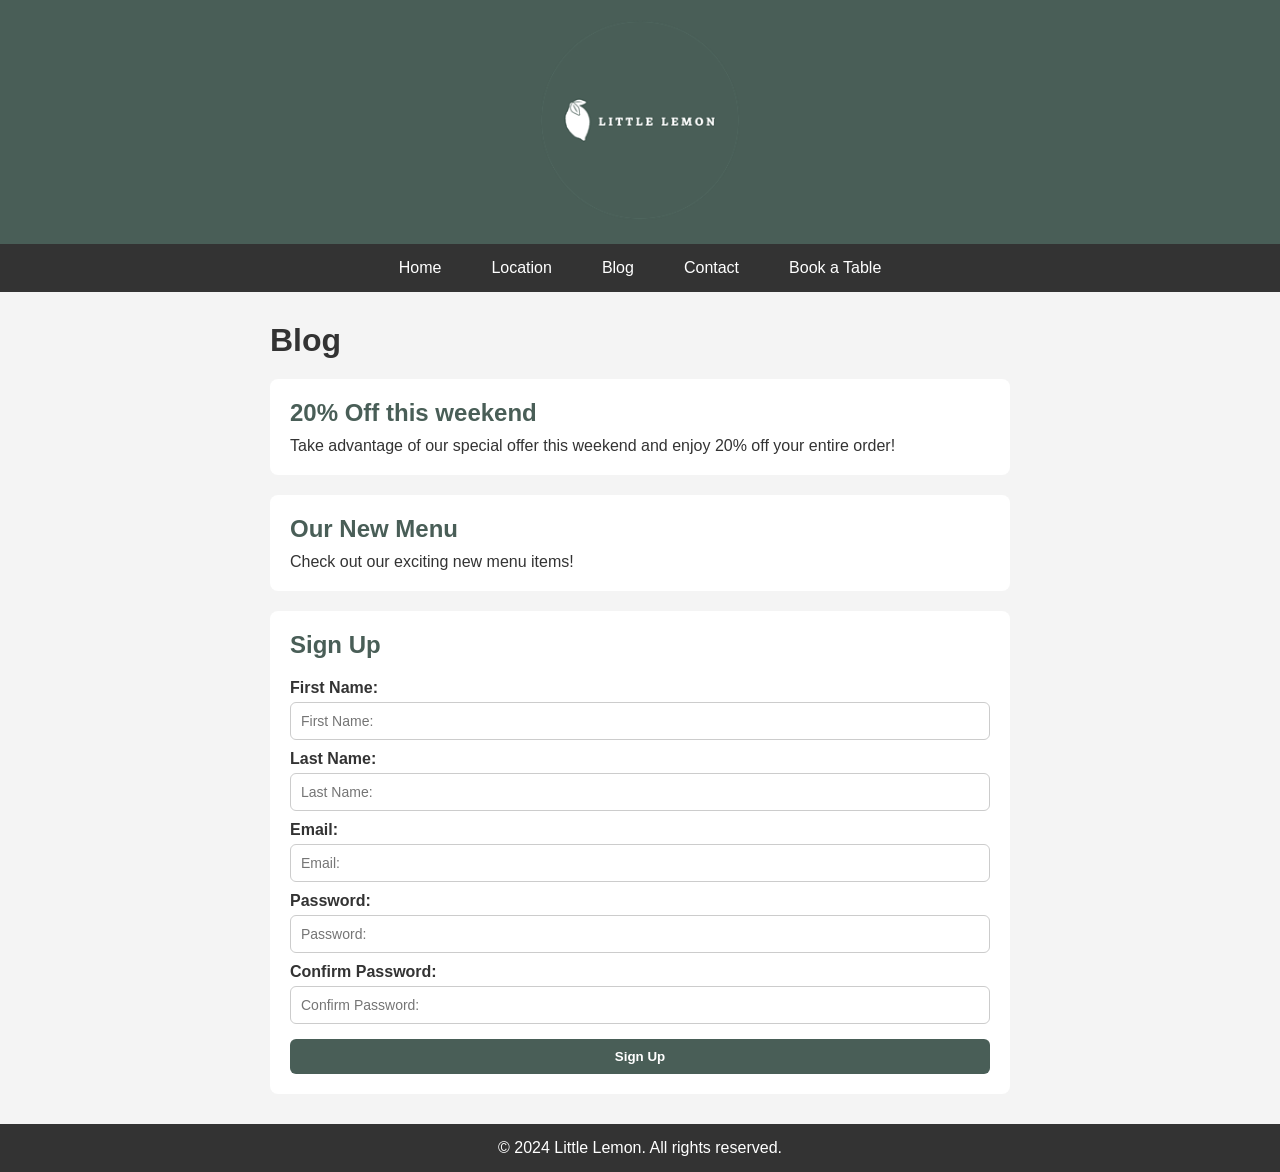
<file: CreatingForms/index.html>
<!DOCTYPE html>
<html lang="en">

<head>
    <meta charset="UTF-8">
    <meta name="viewport" content="width=device-width, initial-scale=1.0">
    <title>Little Lemon</title>

    <meta property="og:title" content="Our Menu">
    <meta property="og:type" content="Website">
    <meta property="og:image" content="logo.png">
    <meta property="og:url" content="https://littlelemon">
    <meta property="og:description"
        content="Little Lemon is a family-owned restaurant serving the best Mediterranean cuisine in town!">
    <meta property="og:locale" content="en_US">
    <meta property="og:site_name" content="Little Lemon">

    <link rel="stylesheet" href="style.css">
</head>

<body>

    <header>
        <img src="logo.png" alt="Little Lemon Logo">
    </header>
    <nav>
        <ul>
            <li><a href="index.html">Home</a></li>
            <li><a href="location.html">Location</a></li>
            <li><a href="blog.html">Blog</a></li>
            <li><a href="contact.html">Contact</a></li>
            <li><a href="book.html">Book a Table</a></li>
        </ul>
    </nav>
    <main>
        <h1>Blog</h1>
        <article>
            <h2>20% Off this weekend</h2>
            <p>Take advantage of our special offer this weekend and enjoy 20% off your entire order!</p>
        </article>
        <article>
            <h2>Our New Menu</h2>
            <p>Check out our exciting new menu items!</p>
        </article>

        <!-- Sign Up Fors -->
        <section>
            <h2>Sign Up</h2>

            <form action="#" method="post">
                <fieldset>
                    <!-- <legend>Sign Up</legend> -->

                    <label for="user_first_name">First Name:</label>
                    <input type="text" id="user_first_name" name="user_first_name" placeholder="First Name:" required>

                    <label for="user_last_name">Last Name:</label>
                    <input type="text" id="user_last_name" name="user_last_name" placeholder="Last Name:" required>

                    <label for="user_email">Email:</label>
                    <input type="email" id="user_email" name="user_email" placeholder="Email:" required>

                    <label for="user_password">Password:</label>
                    <input type="password" id="user_password" name="user_password" placeholder="Password:" required>

                    <label for="user_confirm_password">Confirm Password:</label>
                    <input type="password" id="user_confirm_password" name="user_confirm_password"
                        placeholder="Confirm Password:" required>
                    <button type="submit">Sign Up</button>
                </fieldset>
            </form>
        </section>
    </main>
    <footer>
        <p>&copy; 2024 Little Lemon. All rights reserved.</p>
    </footer>

    <script src="script.js"></script>

</body>

</html>
</file>
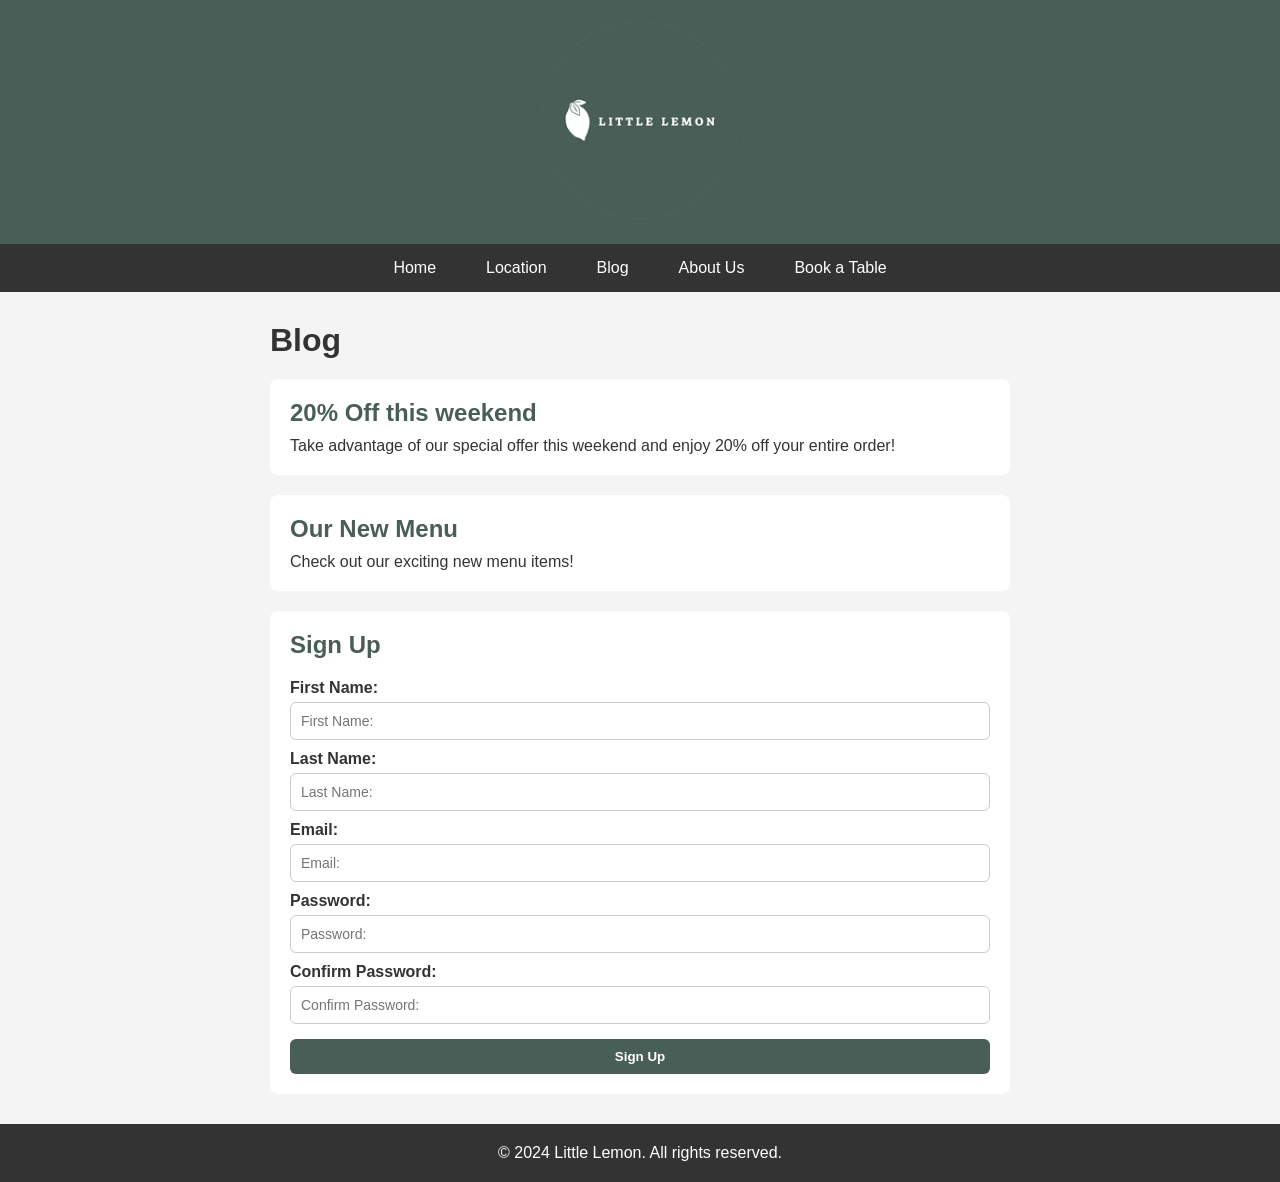
<file: EmbbedPlayers/index.html>
<!DOCTYPE html>
<html lang="en">

<head>
    <meta charset="UTF-8">
    <meta name="viewport" content="width=device-width, initial-scale=1.0">
    <title>Little Lemon</title>

    <meta property="og:title" content="Our Menu">
    <meta property="og:type" content="Website">
    <meta property="og:image" content="logo.png">
    <meta property="og:url" content="https://littlelemon">
    <meta property="og:description"
        content="Little Lemon is a family-owned restaurant serving the best Mediterranean cuisine in town!">
    <meta property="og:locale" content="en_US">
    <meta property="og:site_name" content="Little Lemon">

    <link rel="stylesheet" href="style.css">
</head>

<body>

    <header>
        <img src="logo.png" alt="Little Lemon Logo">
    </header>
    <nav>
        <ul>
            <li><a href="index.html">Home</a></li>
            <li><a href="location.html">Location</a></li>
            <li><a href="blog.html">Blog</a></li>
            <li><a href="about.html">About Us</a></li>
            <li><a href="book.html">Book a Table</a></li>
        </ul>
    </nav>
    <main>
        <h1>Blog</h1>
        <article>
            <h2>20% Off this weekend</h2>
            <p>Take advantage of our special offer this weekend and enjoy 20% off your entire order!</p>
        </article>
        <article>
            <h2>Our New Menu</h2>
            <p>Check out our exciting new menu items!</p>
        </article>

        <!-- Sign Up Fors -->
        <section>
            <h2>Sign Up</h2>

            <form action="#" method="post">
                <fieldset>
                    <!-- <legend>Sign Up</legend> -->

                    <label for="user_first_name">First Name:</label>
                    <input type="text" id="user_first_name" name="user_first_name" placeholder="First Name:" required>

                    <label for="user_last_name">Last Name:</label>
                    <input type="text" id="user_last_name" name="user_last_name" placeholder="Last Name:" required>

                    <label for="user_email">Email:</label>
                    <input type="email" id="user_email" name="user_email" placeholder="Email:" required>

                    <label for="user_password">Password:</label>
                    <input type="password" id="user_password" name="user_password" placeholder="Password:" required>

                    <label for="user_confirm_password">Confirm Password:</label>
                    <input type="password" id="user_confirm_password" name="user_confirm_password"
                        placeholder="Confirm Password:" required>
                    <button type="submit">Sign Up</button>
                </fieldset>
            </form>
        </section>
    </main>
    <footer>
        <p>&copy; 2024 Little Lemon. All rights reserved.</p>
    </footer>

    <script src="script.js"></script>

</body>

</html>
</file>
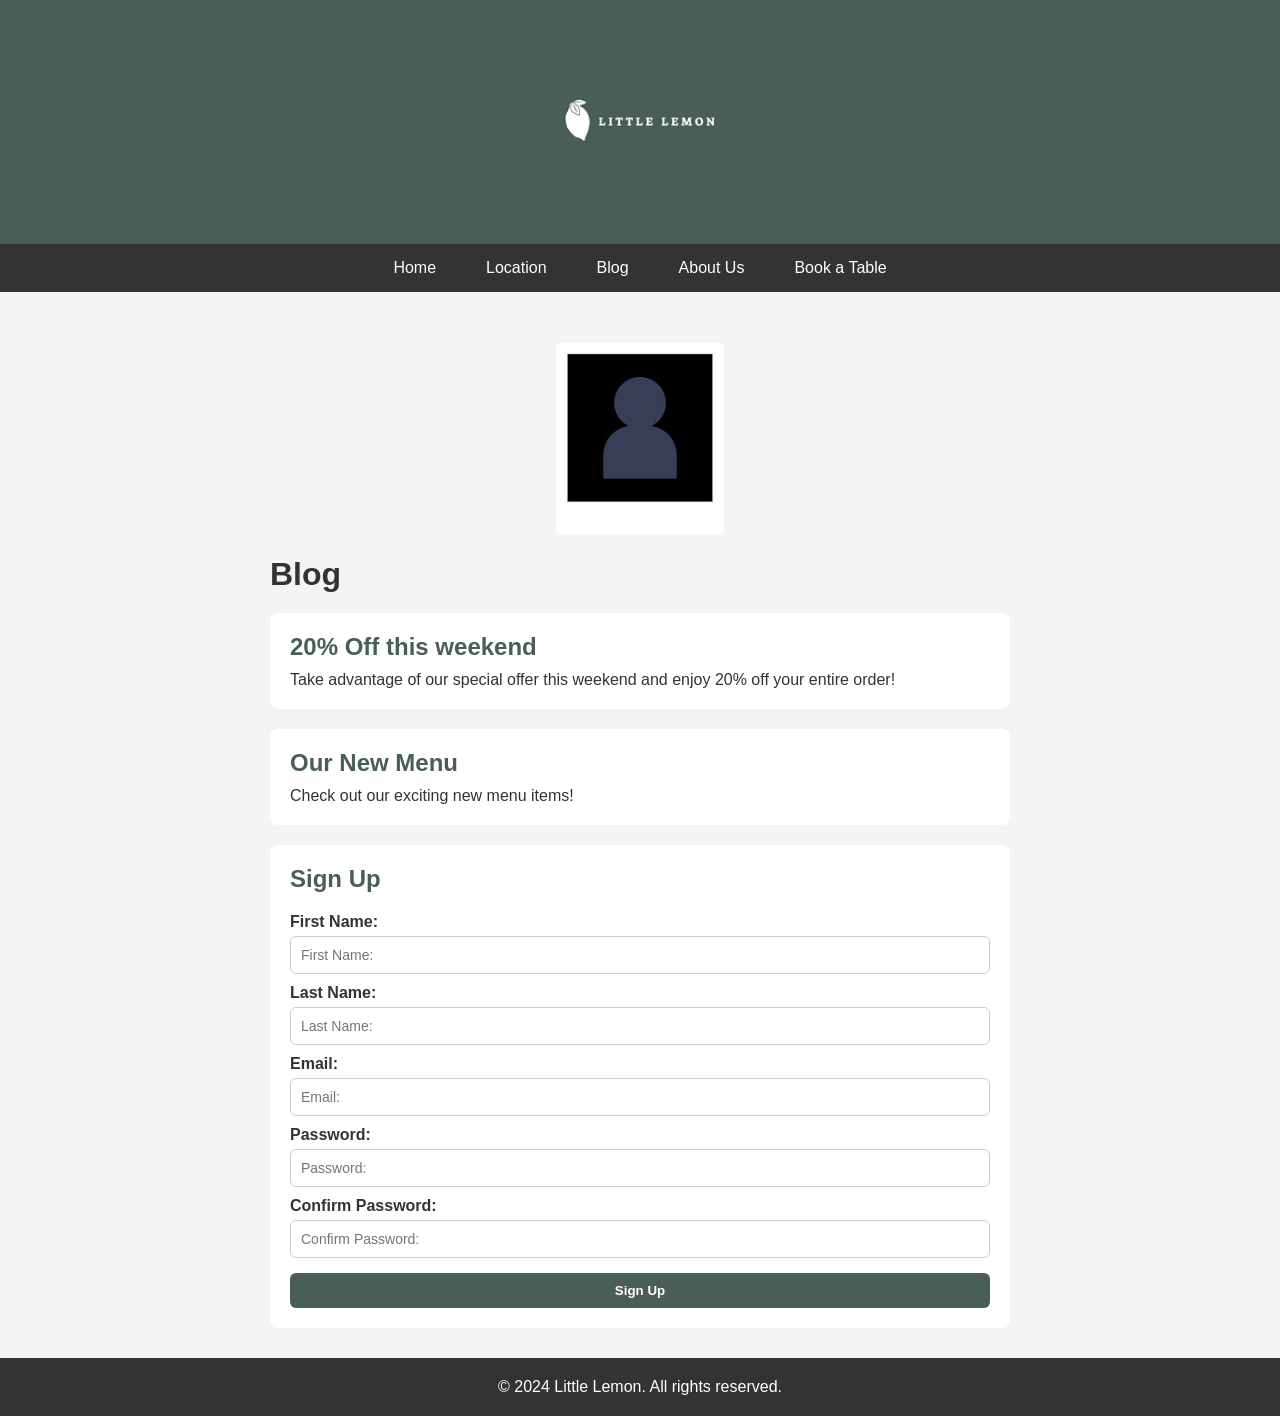
<file: Iframe/index.html>
<!DOCTYPE html>
<html lang="en">

<head>
    <meta charset="UTF-8">
    <meta name="viewport" content="width=device-width, initial-scale=1.0">
    <title>Little Lemon</title>

    <meta property="og:title" content="Our Menu">
    <meta property="og:type" content="Website">
    <meta property="og:image" content="logo.png">
    <meta property="og:url" content="https://littlelemon">
    <meta property="og:description"
        content="Little Lemon is a family-owned restaurant serving the best Mediterranean cuisine in town!">
    <meta property="og:locale" content="en_US">
    <meta property="og:site_name" content="Little Lemon">

    <link rel="stylesheet" href="style.css">
</head>

<body>

    <header>
        <img src="./src/logo.png" alt="Little Lemon Logo">
    </header>
    <nav>
        <ul>
            <li><a href="index.html">Home</a></li>
            <li><a href="location.html">Location</a></li>
            <li><a href="blog.html">Blog</a></li>
            <li><a href="about.html">About Us</a></li>
            <li><a href="book.html">Book a Table</a></li>
        </ul>
    </nav>
    <main>
        <iframe src="./src/photo.jpg" frameborder="0" width="170" height="194" sandbox
            allow="payment 'none';camera 'none';microphone 'none'"></iframe>
        <h1>Blog</h1>
        <article>
            <h2>20% Off this weekend</h2>
            <p>Take advantage of our special offer this weekend and enjoy 20% off your entire order!</p>
        </article>
        <article>
            <h2>Our New Menu</h2>
            <p>Check out our exciting new menu items!</p>
        </article>

        <!-- Sign Up Fors -->
        <section>
            <h2>Sign Up</h2>

            <form action="#" method="post">
                <fieldset>
                    <!-- <legend>Sign Up</legend> -->

                    <label for="user_first_name">First Name:</label>
                    <input type="text" id="user_first_name" name="user_first_name" placeholder="First Name:" required>

                    <label for="user_last_name">Last Name:</label>
                    <input type="text" id="user_last_name" name="user_last_name" placeholder="Last Name:" required>

                    <label for="user_email">Email:</label>
                    <input type="email" id="user_email" name="user_email" placeholder="Email:" required>

                    <label for="user_password">Password:</label>
                    <input type="password" id="user_password" name="user_password" placeholder="Password:" required>

                    <label for="user_confirm_password">Confirm Password:</label>
                    <input type="password" id="user_confirm_password" name="user_confirm_password"
                        placeholder="Confirm Password:" required>
                    <button type="submit">Sign Up</button>
                </fieldset>
            </form>
        </section>
    </main>
    <footer>
        <p>&copy; 2024 Little Lemon. All rights reserved.</p>
    </footer>

    <script src="script.js"></script>

</body>

</html>
</file>
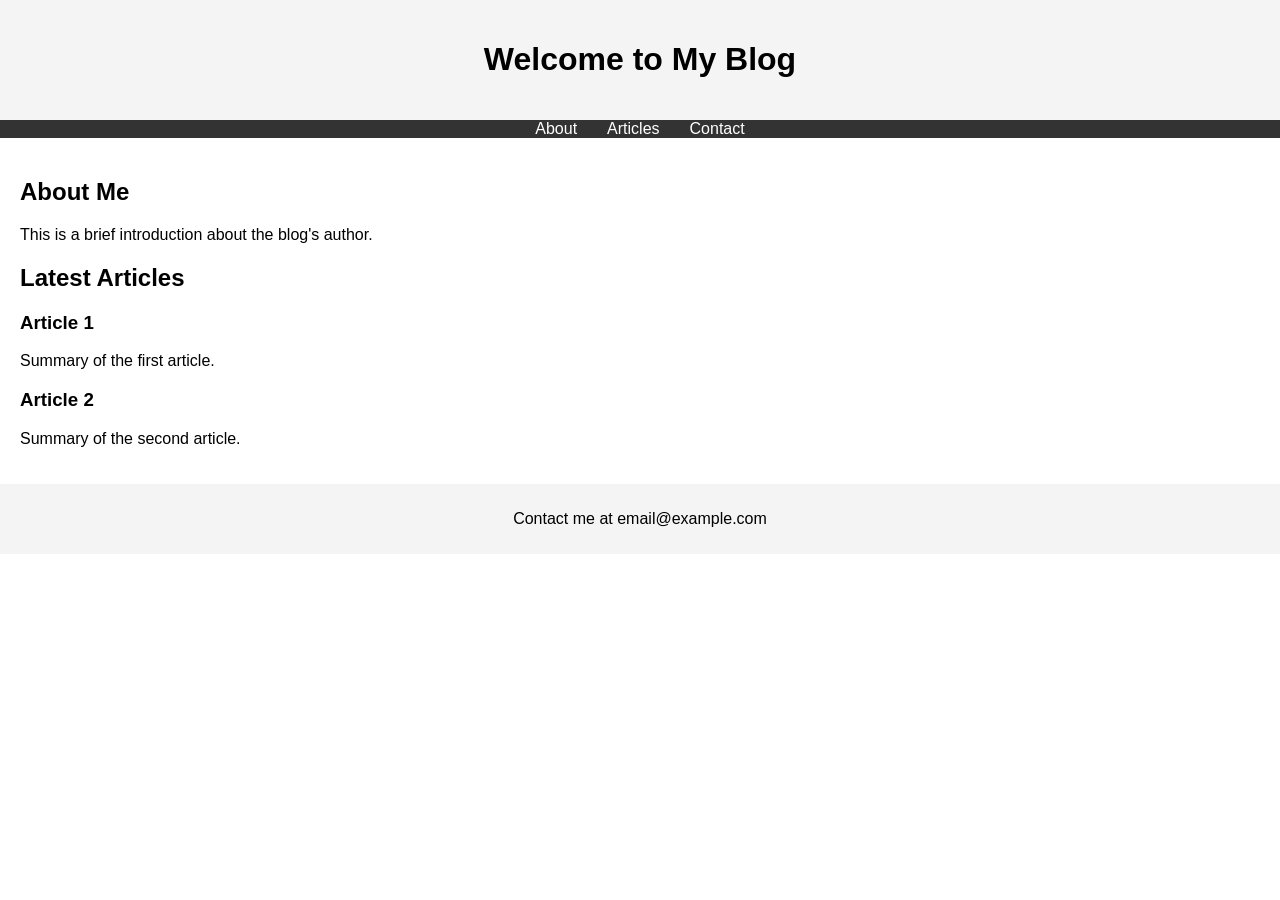
<file: SemanticLAB/index.html>
<!-- Original file content before edits -->
<!-- <!DOCTYPE html>
<html lang="en">

<head>
    <meta charset="UTF-8">
    <meta name="viewport" content="width=device-width, initial-scale=1.0">
    <title>Non-Semantic Webpage</title>
    <link rel="stylesheet" href="styles.css">
</head> -->

<!-- <body>
    Header Section: Update this section to use semantic tags
    <div class="header">
        <h1>Welcome to My Blog</h1>
    </div>

    Navigation Section: Update this section to use semantic tags
    <div class="nav">
        <ul>
            <li><a href="#about">About</a></li>
            <li><a href="#articles">Articles</a></li>
            <li><a href="#contact">Contact</a></li>
        </ul>
    </div>

    Main Content Section: Update this section to use semantic tags
    <div class="content">
        About Section: Replace with semantic structure
        <div id="about">
            <h2>About Me</h2>
            <p>This is a brief introduction about the blog's author.</p>
        </div>

        Articles Section: Replace with semantic structure
        <div id="articles">
            <h2>Latest Articles</h2>

            Individual Article: Replace with semantic tags
            <div class="article">
                <h3>Article 1</h3>
                <p>Summary of the first article.</p>
            </div>
            <div class="article">
                <h3>Article 2</h3>
                <p>Summary of the second article.</p>
            </div>
        </div>
    </div>

    Footer Section: Update this section to use semantic tags
    <div class="footer">
        <p>Contact me at email@example.com</p>
    </div>
</body>

</html> -->


<!-- After applying semantic tags -->
<!DOCTYPE html>
<html lang="en">

<head>
    <meta charset="UTF-8" />
    <meta name="viewport" content="width=device-width, initial-scale=1.0" />
    <title>Non-Semantic Webpage</title>
    <link rel="stylesheet" href="styles.css" />
</head>

<body>
    <!-- Header Section: Update this section to use semantic tags -->
    <header>
        <h1>Welcome to My Blog</h1>
    </header>

    <!-- Navigation Section: Update this section to use semantic tags -->
    <nav>
        <ul>
            <li><a href="#about">About</a></li>
            <li><a href="#articles">Articles</a></li>
            <li><a href="#contact">Contact</a></li>
        </ul>
    </nav>

    <!-- Main Content Section: Update this section to use semantic tags -->
    <main>
        <!-- About Section: Replace with semantic structure -->
        <section>
            <h2>About Me</h2>
            <p>This is a brief introduction about the blog's author.</p>
        </section>

        <!-- Articles Section: Replace with semantic structure -->
        <section>
            <h2>Latest Articles</h2>

            <!-- Individual Article: Replace with semantic tags -->
            <article">
                <h3>Article 1</h3>
                <p>Summary of the first article.</p>
                </article>
                <article>
                    <h3>Article 2</h3>
                    <p>Summary of the second article.</p>
                </article>
        </section>
    </main>

    <!-- Footer Section: Update this section to use semantic tags -->
    <footer>
        <p>Contact me at email@example.com</p>
    </footer>
</body>

</html>
</file>
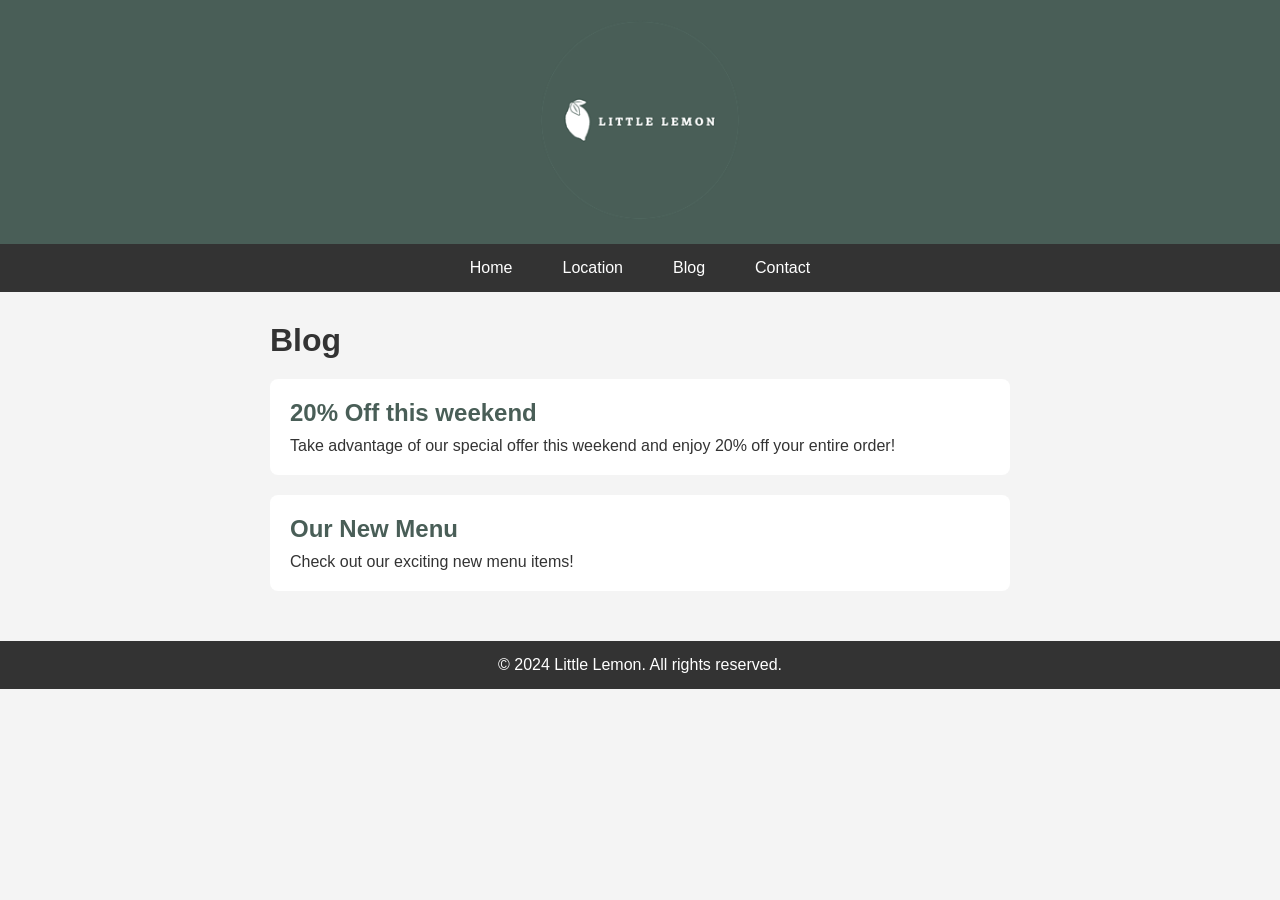
<file: SemanticTags/index.html>
<!DOCTYPE html>
<html lang="en">

<head>
    <meta charset="UTF-8">
    <meta name="viewport" content="width=device-width, initial-scale=1.0">
    <title>Little Lemon</title>
    <link rel="stylesheet" href="style.css">
</head>

<body>

    <header>
        <img src="logo.png" alt="Little Lemon Logo">
    </header>
    <nav>
        <ul>
            <li><a href="index.html">Home</a></li>
            <li><a href="location.html">Location</a></li>
            <li><a href="blog.html">Blog</a></li>
            <li><a href="contact.html">Contact</a></li>
        </ul>
    </nav>
    <main>
        <h1>Blog</h1>
        <article>
            <h2>20% Off this weekend</h2>
            <p>Take advantage of our special offer this weekend and enjoy 20% off your entire order!</p>
        </article>
        <article>
            <h2>Our New Menu</h2>
            <p>Check out our exciting new menu items!</p>
        </article>
    </main>
    <footer>
        <p>&copy; 2024 Little Lemon. All rights reserved.</p>
    </footer>
</body>

</html>
</file>
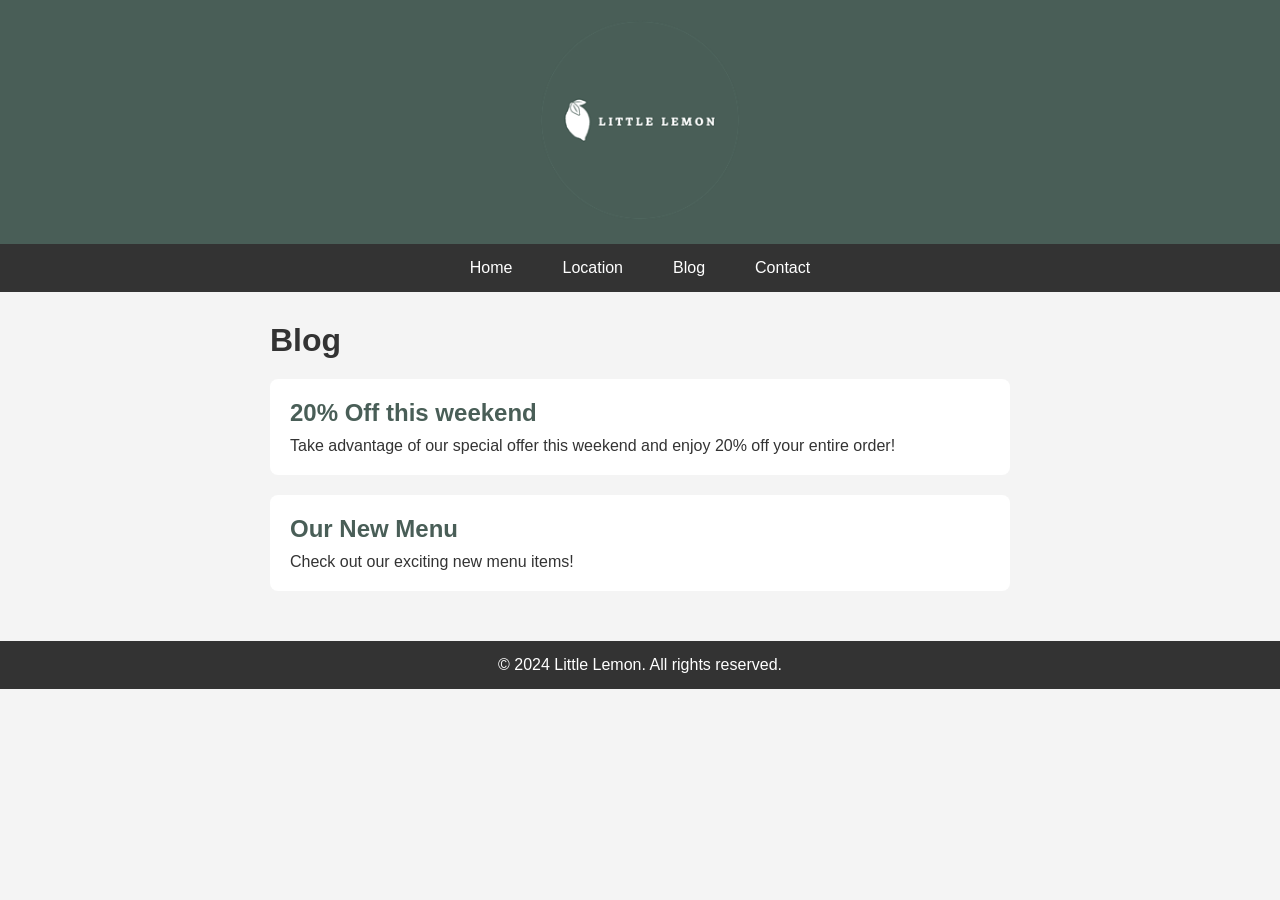
<file: SettingUpSocialMediaCard/index.html>
<!DOCTYPE html>
<html lang="en">

<head>
    <meta charset="UTF-8">
    <meta name="viewport" content="width=device-width, initial-scale=1.0">
    <title>Little Lemon</title>

    <meta property="og:title" content="Our Menu">
    <meta property="og:type" content="Website">
    <meta property="og:image" content="logo.png">
    <meta property="og:url" content="https://littlelemon">
    <meta property="og:description"
        content="Little Lemon is a family-owned restaurant serving the best Mediterranean cuisine in town!">
    <meta property="og:locale" content="en_US">
    <meta property="og:site_name" content="Little Lemon">

    <link rel="stylesheet" href="style.css">
</head>

<body>

    <header>
        <img src="logo.png" alt="Little Lemon Logo">
    </header>
    <nav>
        <ul>
            <li><a href="index.html">Home</a></li>
            <li><a href="location.html">Location</a></li>
            <li><a href="blog.html">Blog</a></li>
            <li><a href="contact.html">Contact</a></li>
        </ul>
    </nav>
    <main>
        <h1>Blog</h1>
        <article>
            <h2>20% Off this weekend</h2>
            <p>Take advantage of our special offer this weekend and enjoy 20% off your entire order!</p>
        </article>
        <article>
            <h2>Our New Menu</h2>
            <p>Check out our exciting new menu items!</p>
        </article>


        <!-- Phone Number Form -->
        <!-- <form action="onSubmit" method="post">
            <label for="phone">Enter your phone number:</label>
            <input type="tel" id="phone" name="phone" pattern="[+]{1}[0-9]{11,14}">
            <button type="submit">Submit</button>
        </form> -->
    </main>
    <footer>
        <p>&copy; 2024 Little Lemon. All rights reserved.</p>
    </footer>

    <!-- <script src="script.js"></script> -->

</body>

</html>
</file>
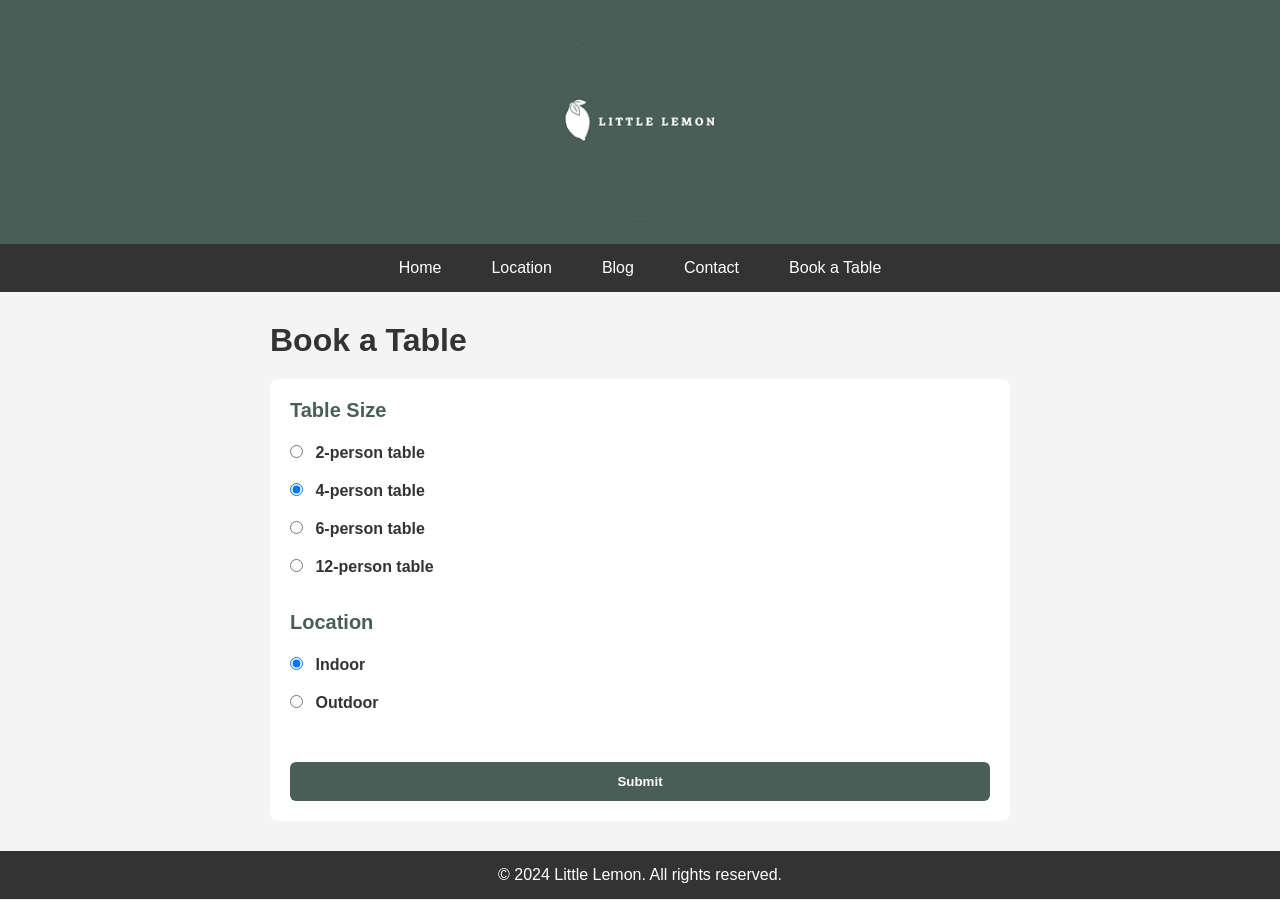
<file: CreatingForms/book.html>
<!DOCTYPE html>
<html lang="en">

<head>
    <meta charset="UTF-8">
    <meta name="viewport" content="width=device-width, initial-scale=1.0">
    <title>Little Lemon</title>

    <meta property="og:title" content="Our Menu">
    <meta property="og:type" content="Website">
    <meta property="og:image" content="logo.png">
    <meta property="og:url" content="https://littlelemon">
    <meta property="og:description"
        content="Little Lemon is a family-owned restaurant serving the best Mediterranean cuisine in town!">
    <meta property="og:locale" content="en_US">
    <meta property="og:site_name" content="Little Lemon">

    <link rel="stylesheet" href="style.css">
</head>

<body>

    <header>
        <img src="logo.png" alt="Little Lemon Logo">
    </header>

    <nav>
        <ul>
            <li><a href="index.html">Home</a></li>
            <li><a href="location.html">Location</a></li>
            <li><a href="blog.html">Blog</a></li>
            <li><a href="contact.html">Contact</a></li>
            <li><a href="book.html">Book a Table</a></li>
        </ul>
    </nav>

    <main class="booking">
        <h1>Book a Table</h1>

        <section>
            <form action="#" method="post" class="booking-form">
                <fieldset id="size">
                    <legend>Table Size</legend>

                    <label for="size_2">
                        <input type="radio" value="2" name="size" id="size_2">
                        2-person table
                    </label>

                    <label for="size_4">
                        <input type="radio" value="4" name="size" id="size_4" checked>
                        4-person table
                    </label>

                    <label for="size_6">
                        <input type="radio" value="6" name="size" id="size_6">
                        6-person table
                    </label>

                    <label for="size_12">
                        <input type="radio" value="12" name="size" id="size_12">
                        12-person table
                    </label>
                </fieldset>

                <fieldset id="location">
                    <legend>Location</legend>

                    <label for="location_indoor">
                        <input type="radio" value="indoor" name="location" id="location_indoor" checked>
                        Indoor
                    </label>

                    <label for="location_outdoor">
                        <input type="radio" value="outdoor" name="location" id="location_outdoor">
                        Outdoor
                    </label>
                </fieldset>

                <button type="submit">Submit</button>
            </form>
        </section>
    </main>

    <footer>
        <p>&copy; 2024 Little Lemon. All rights reserved.</p>
    </footer>

    <script src="script.js"></script>

</body>

</html>
</file>
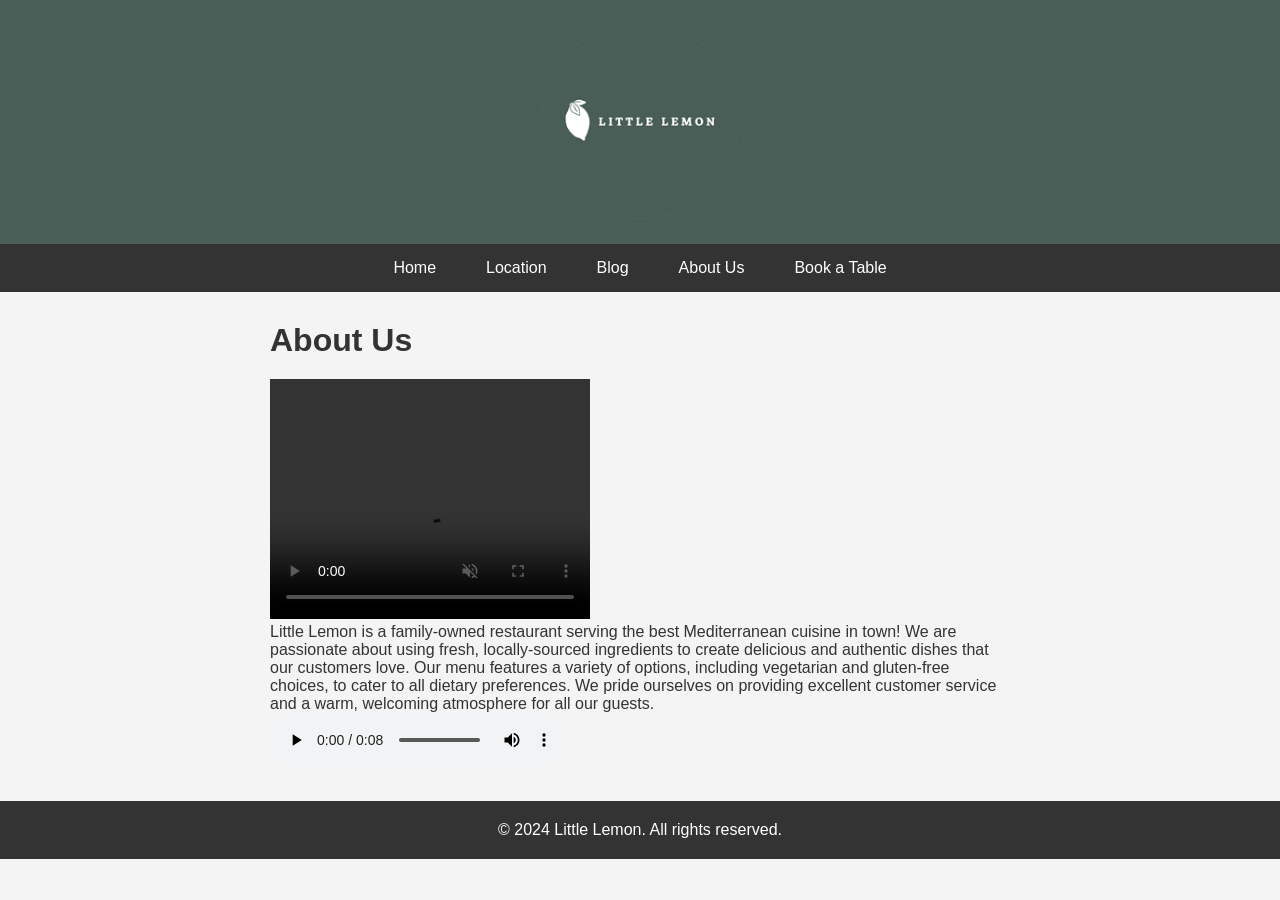
<file: EmbbedPlayers/about.html>
<!DOCTYPE html>
<html lang="en">

<head>
    <meta charset="UTF-8">
    <meta name="viewport" content="width=device-width, initial-scale=1.0">
    <title>Little Lemon</title>

    <meta property="og:title" content="Our Menu">
    <meta property="og:type" content="Website">
    <meta property="og:image" content="logo.png">
    <meta property="og:url" content="https://littlelemon">
    <meta property="og:description"
        content="Little Lemon is a family-owned restaurant serving the best Mediterranean cuisine in town!">
    <meta property="og:locale" content="en_US">
    <meta property="og:site_name" content="Little Lemon">

    <link rel="stylesheet" href="style.css">
</head>

<body>

    <header>
        <img src="logo.png" alt="Little Lemon Logo">
    </header>
    <nav>
        <ul>
            <li><a href="index.html">Home</a></li>
            <li><a href="location.html">Location</a></li>
            <li><a href="blog.html">Blog</a></li>
            <li><a href="about.html">About Us</a></li>
            <li><a href="book.html">Book a Table</a></li>
        </ul>
    </nav>
    <main>
        <h1>About Us</h1>
        <video controls width="320" height="240" muted>
            <source src="about-us-video.mp4" type="video/mp4">
        </video>
        <p>Little Lemon is a family-owned restaurant serving the best Mediterranean cuisine in town! We are passionate
            about using fresh, locally-sourced ingredients to create delicious and authentic dishes that our customers
            love. Our menu features a variety of options, including vegetarian and gluten-free choices, to cater to all
            dietary preferences. We pride ourselves on providing excellent customer service and a warm, welcoming
            atmosphere for all our guests.</p>
        <audio controls loop>
            <source src="about-us-audio.wav" type="audio/wav">
        </audio>
    </main>
    <footer>
        <p>&copy; 2024 Little Lemon. All rights reserved.</p>
    </footer>

    <script src="script.js"></script>

</body>

</html>
</file>
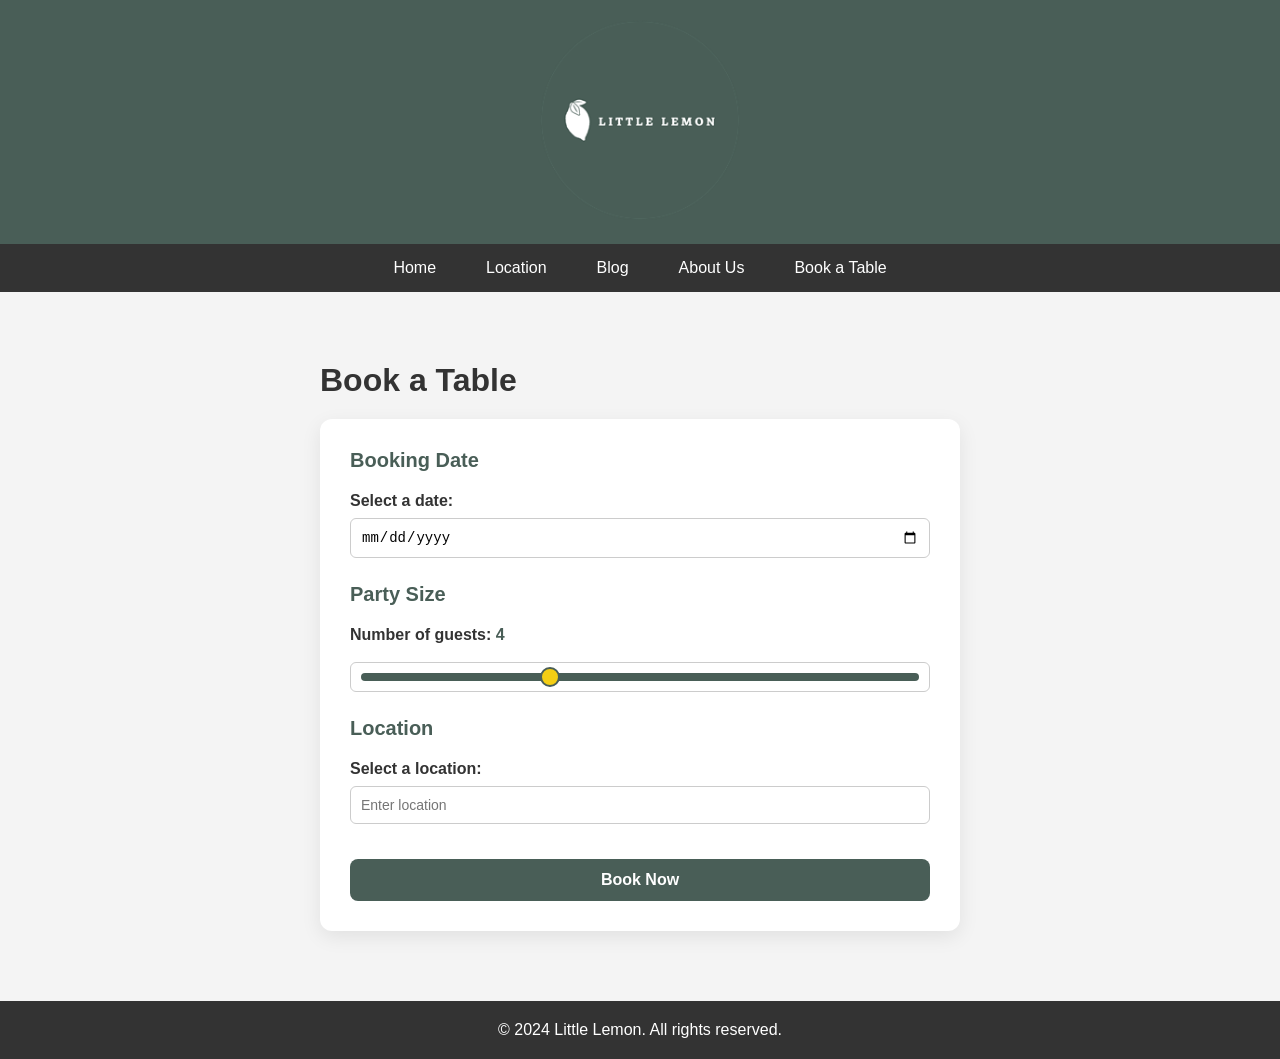
<file: EmbbedPlayers/book.html>
<!DOCTYPE html>
<html lang="en">

<head>
    <meta charset="UTF-8">
    <meta name="viewport" content="width=device-width, initial-scale=1.0">
    <title>Book a Table | Little Lemon</title>

    <meta property="og:title" content="Our Menu">
    <meta property="og:type" content="Website">
    <meta property="og:image" content="logo.png">
    <meta property="og:url" content="https://littlelemon">
    <meta property="og:description"
        content="Little Lemon is a family-owned restaurant serving the best Mediterranean cuisine in town!">
    <meta property="og:locale" content="en_US">
    <meta property="og:site_name" content="Little Lemon">

    <link rel="stylesheet" href="style.css">
</head>

<body>

    <header>
        <img src="logo.png" alt="Little Lemon Logo">
    </header>

    <nav>
        <ul>
            <li><a href="index.html">Home</a></li>
            <li><a href="location.html">Location</a></li>
            <li><a href="blog.html">Blog</a></li>
            <li><a href="about.html">About Us</a></li>
            <li><a href="book.html">Book a Table</a></li>
        </ul>
    </nav>

    <main class="booking">
        <h1>Book a Table</h1>

        <section>
            <form action="#" method="post" class="booking-form">
                <fieldset>
                    <legend>Booking Date</legend>
                    <label for="booking_date">Select a date:</label>
                    <input type="date" id="booking_date" name="booking_date" required min="2026-03-06">
                </fieldset>
                <fieldset>
                    <legend>Party Size</legend>
                    <label for="booking_guests">
                        Number of guests:
                        <output id="guests_output">4</output>
                    </label>
                    <input type="range" id="booking_guests" name="booking_guests" min="1" max="10" value="4"
                        oninput="guests_output.value = this.value">
                </fieldset>
                <fieldset>
                    <legend>Location</legend>
                    <label for="booking_location">Select a location:</label>
                    <input name="booking_location" id="booking_location" placeholder="Enter location" list="locations"
                        required>
                    <datalist id="locations">
                        <option value="Downtown">
                        <option value="Uptown">
                    </datalist>
                </fieldset>
                <button type="submit">Book Now</button>
            </form>
        </section>
    </main>

    <footer>
        <p>&copy; 2024 Little Lemon. All rights reserved.</p>
    </footer>

    <script src="script.js"></script>

</body>

</html>
</file>
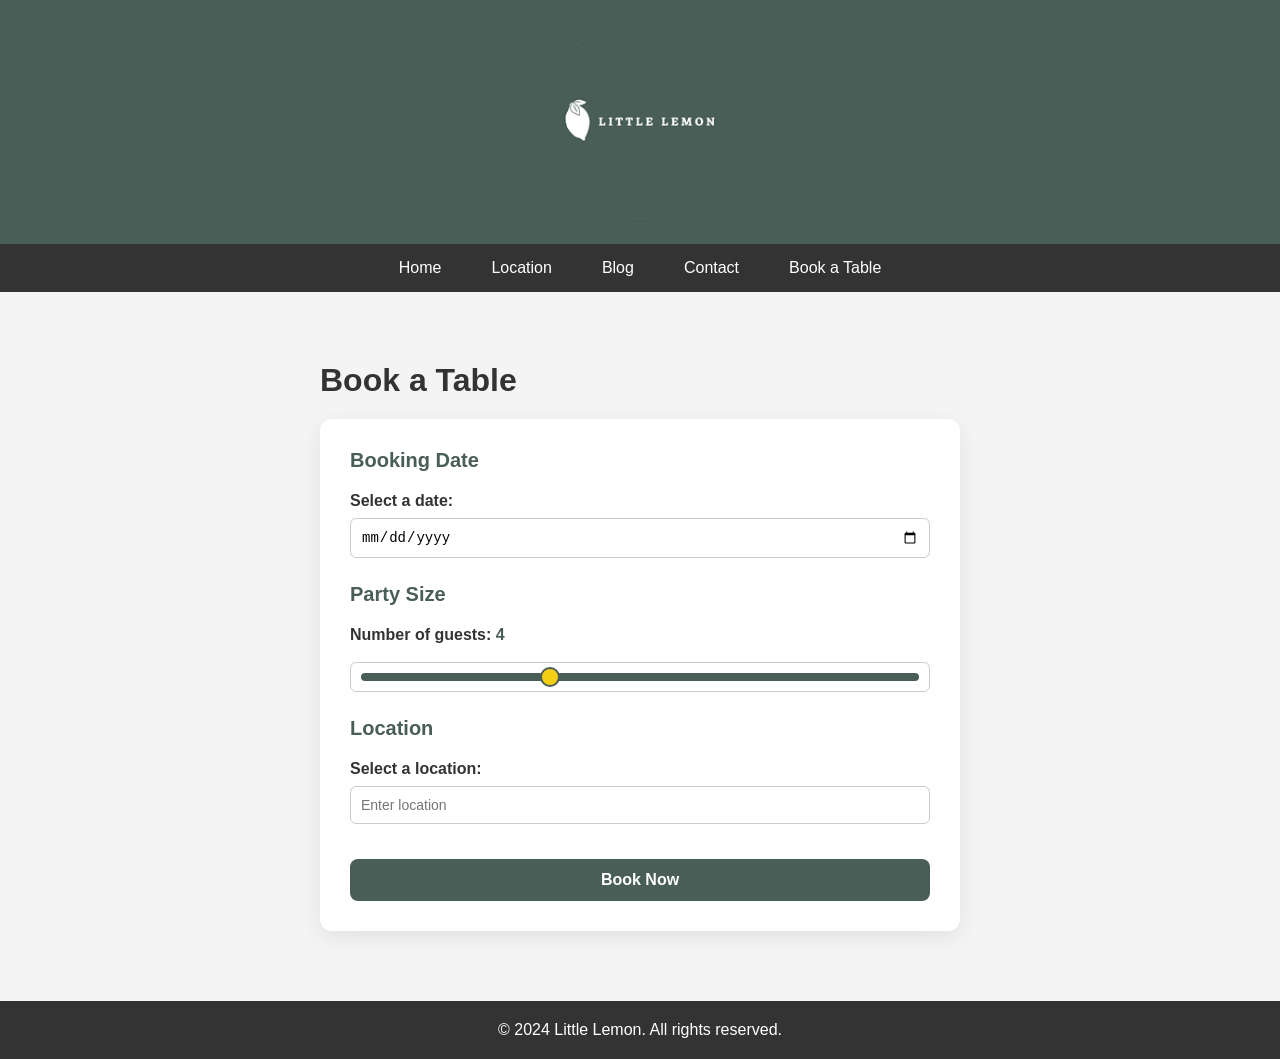
<file: InteractivesForm/book.html>
<!DOCTYPE html>
<html lang="en">

<head>
    <meta charset="UTF-8">
    <meta name="viewport" content="width=device-width, initial-scale=1.0">
    <title>Book a Table | Little Lemon</title>

    <meta property="og:title" content="Our Menu">
    <meta property="og:type" content="Website">
    <meta property="og:image" content="logo.png">
    <meta property="og:url" content="https://littlelemon">
    <meta property="og:description"
        content="Little Lemon is a family-owned restaurant serving the best Mediterranean cuisine in town!">
    <meta property="og:locale" content="en_US">
    <meta property="og:site_name" content="Little Lemon">

    <link rel="stylesheet" href="style.css">
</head>

<body>

    <header>
        <img src="logo.png" alt="Little Lemon Logo">
    </header>

    <nav>
        <ul>
            <li><a href="index.html">Home</a></li>
            <li><a href="location.html">Location</a></li>
            <li><a href="blog.html">Blog</a></li>
            <li><a href="contact.html">Contact</a></li>
            <li><a href="book.html">Book a Table</a></li>
        </ul>
    </nav>

    <main class="booking">
        <h1>Book a Table</h1>

        <section>
            <form action="#" method="post" class="booking-form">
                <fieldset>
                    <legend>Booking Date</legend>
                    <label for="booking_date">Select a date:</label>
                    <input type="date" id="booking_date" name="booking_date" required min="2026-03-06">
                </fieldset>
                <fieldset>
                    <legend>Party Size</legend>
                    <label for="booking_guests">
                        Number of guests:
                        <output id="guests_output">4</output>
                    </label>
                    <input type="range" id="booking_guests" name="booking_guests" min="1" max="10" value="4"
                        oninput="guests_output.value = this.value">
                </fieldset>
                <fieldset>
                    <legend>Location</legend>
                    <label for="booking_location">Select a location:</label>
                    <input name="booking_location" id="booking_location" placeholder="Enter location" list="locations"
                        required>
                    <datalist id="locations">
                        <option value="Downtown">
                        <option value="Uptown">
                    </datalist>
                </fieldset>
                <button type="submit">Book Now</button>
            </form>
        </section>
    </main>

    <footer>
        <p>&copy; 2024 Little Lemon. All rights reserved.</p>
    </footer>

    <script src="script.js"></script>

</body>

</html>
</file>
<file: CreatingForms/style.css>
/* Reset default browser styles */
* {
    margin: 0;
    padding: 0;
    box-sizing: border-box;
}

/* Page font and background */
body {
    font-family: Arial, Helvetica, sans-serif;
    background-color: #f4f4f4;
    color: #333;
}

/* Header */
header {
    text-align: center;
    padding: 20px;
    background-color: #495E57;
}

header img {
    width: 200px;
}

/* Navigation bar */
nav {
    background-color: #333;
}

nav ul {
    list-style: none;
    display: flex;
    justify-content: center;
}

nav li {
    margin: 0 15px;
}

nav a {
    color: white;
    text-decoration: none;
    padding: 15px 10px;
    display: block;
}

nav a:hover {
    background-color: #495E57;
}

/* Main content */
main {
    padding: 30px;
    max-width: 800px;
    margin: auto;
}

h1 {
    margin-bottom: 20px;
}

/* Articles */
article {
    background-color: white;
    padding: 20px;
    margin-bottom: 20px;
    border-radius: 8px;
}

article h2 {
    margin-bottom: 10px;
    color: #495E57;
}

/* Footer */
footer {
    text-align: center;
    padding: 15px;
    background-color: #333;
    color: white;
}

section h2 {
    margin-bottom: 10px;
    color: #495E57;
}

/* Form section */
section {
    background-color: white;
    padding: 20px;
    border-radius: 8px;
    margin-top: 20px;
}

/* Fieldset */
fieldset {
    border: none;
    display: flex;
    flex-direction: column;
}

/* Legend */
legend {
    font-size: 18px;
    font-weight: bold;
    margin-bottom: 10px;
    color: #495E57;
}

/* Labels */
label {
    margin-top: 10px;
    margin-bottom: 5px;
    font-weight: bold;
}

/* Inputs */
input {
    padding: 10px;
    border: 1px solid #ccc;
    border-radius: 6px;
    font-size: 14px;
}

/* Focus effect */
input:focus {
    outline: none;
    border-color: #495E57;
}

/* Submit button */
button {
    margin-top: 15px;
    padding: 10px;
    background-color: #495E57;
    border: none;
    border-radius: 6px;
    font-weight: bold;
    cursor: pointer;
    color: white;
}

button:hover {
    background-color: #e3bb10;
    color: black;
}

.booking-form fieldset {
    border: none;
    margin-bottom: 25px;
    padding: 0;
}

.booking-form legend {
    font-size: 20px;
    font-weight: bold;
    color: #495E57;
    margin-bottom: 12px;
}

.booking-form label {
    display: block;
    margin-bottom: 10px;
    font-size: 16px;
}

.booking-form input[type="radio"] {
    margin-right: 8px;
}

.booking-form button {
    width: 100%;
    padding: 12px;
    background-color: #495E57;
    border: none;
    border-radius: 6px;
    font-weight: bold;
    cursor: pointer;
}

.booking-form button:hover {
    background-color: #e3bb10;
}
</file>
<file: EmbbedPlayers/style.css>
/* Reset default browser styles */
* {
    margin: 0;
    padding: 0;
    box-sizing: border-box;
}

/* Page font and background */
body {
    font-family: Arial, Helvetica, sans-serif;
    background-color: #f4f4f4;
    color: #333;
}

/* Header */
header {
    text-align: center;
    padding: 20px;
    background-color: #495E57;
}

header img {
    width: 200px;
}

/* Navigation bar */
nav {
    background-color: #333;
}

nav ul {
    list-style: none;
    display: flex;
    justify-content: center;
}

nav li {
    margin: 0 15px;
}

nav a {
    color: white;
    text-decoration: none;
    padding: 15px 10px;
    display: block;
}

nav a:hover {
    background-color: #495E57;
}

/* Main content */
main {
    padding: 30px;
    max-width: 800px;
    margin: auto;
}

h1 {
    margin-bottom: 20px;
}

/* Articles */
article {
    background-color: white;
    padding: 20px;
    margin-bottom: 20px;
    border-radius: 8px;
}

article h2 {
    margin-bottom: 10px;
    color: #495E57;
}

/* Footer */
footer {
    text-align: center;
    padding: 20px;
    background-color: #333;
    color: white;
}

section h2 {
    margin-bottom: 10px;
    color: #495E57;
}

/* Form section */
section {
    background-color: white;
    padding: 20px;
    border-radius: 8px;
    margin-top: 20px;
}

/* Fieldset */
fieldset {
    border: none;
    display: flex;
    flex-direction: column;
}

/* Legend */
legend {
    font-size: 18px;
    font-weight: bold;
    margin-bottom: 10px;
    color: #495E57;
}

/* Labels */
label {
    margin-top: 10px;
    margin-bottom: 5px;
    font-weight: bold;
}

/* Inputs */
input {
    padding: 10px;
    border: 1px solid #ccc;
    border-radius: 6px;
    font-size: 14px;
}

/* Focus effect */
input:focus {
    outline: none;
    border-color: #495E57;
}

/* Submit button */
button {
    margin-top: 15px;
    padding: 10px;
    background-color: #495E57;
    border: none;
    border-radius: 6px;
    font-weight: bold;
    cursor: pointer;
    color: white;
}

button:hover {
    background-color: #e3bb10;
    color: black;
}

/* Booking page layout */
main.booking {
    max-width: 700px;
    margin: 40px auto;
}

/* Booking card */
.booking section {
    background-color: white;
    padding: 30px;
    border-radius: 12px;
    box-shadow: 0 6px 20px rgba(0,0,0,0.08);
}

/* Fieldsets */
.booking-form fieldset {
    border: none;
    margin-bottom: 25px;
}

/* Fieldset titles */
.booking-form legend {
    font-size: 20px;
    font-weight: bold;
    color: #495E57;
    margin-bottom: 10px;
}

/* Labels */
.booking-form label {
    display: block;
    margin-bottom: 8px;
    font-weight: 600;
}

/* Inputs */
.booking-form input[type="date"],
.booking-form input[list],
.booking-form select {
    width: 100%;
    padding: 10px;
    border-radius: 6px;
    border: 1px solid #ccc;
    font-size: 14px;
}

/* Range slider */
.booking-form input[type="range"] {
    width: 100%;
    margin-top: 10px;
}

/* Output number */
.booking-form output {
    font-weight: bold;
    color: #495E57;
}

/* Submit button */
.booking-form button {
    width: 100%;
    padding: 12px;
    margin-top: 10px;
    border: none;
    border-radius: 8px;
    background-color: #495E57;
    color: white;
    font-size: 16px;
    font-weight: bold;
    cursor: pointer;
}

/* Hover effect */
.booking-form button:hover {
    background-color: #F4CE14;
}

.booking-form input[type="range"] {
    -webkit-appearance: none;
    appearance: none;
    width: 100%;
    background: transparent;
    margin-top: 10px;
}

/* Track */
.booking-form input[type="range"]::-webkit-slider-runnable-track {
    height: 8px;
    background: #495E57;
    border-radius: 5px;
}

.booking-form input[type="range"]::-moz-range-track {
    height: 8px;
    background: #495E57;
    border-radius: 5px;
}

/* Thumb */
.booking-form input[type="range"]::-webkit-slider-thumb {
    -webkit-appearance: none;
    appearance: none;
    width: 20px;
    height: 20px;
    background: #F4CE14;
    border-radius: 50%;
    border: 2px solid #495E57;
    margin-top: -6px;
    cursor: pointer;
}

.booking-form input[type="range"]::-moz-range-thumb {
    width: 20px;
    height: 20px;
    background: #F4CE14;
    border-radius: 50%;
    border: 2px solid #495E57;
    cursor: pointer;
}
</file>
<file: Iframe/style.css>
/* Reset default browser styles */
* {
    margin: 0;
    padding: 0;
    box-sizing: border-box;
}

/* Page font and background */
body {
    font-family: Arial, Helvetica, sans-serif;
    background-color: #f4f4f4;
    color: #333;
}

/* Header */
header {
    text-align: center;
    padding: 20px;
    background-color: #495E57;
}

header img {
    width: 200px;
}

/* Navigation bar */
nav {
    background-color: #333;
}

nav ul {
    list-style: none;
    display: flex;
    justify-content: center;
}

nav li {
    margin: 0 15px;
}

nav a {
    color: white;
    text-decoration: none;
    padding: 15px 10px;
    display: block;
}

nav a:hover {
    background-color: #495E57;
}

/* Main content */
main {
    padding: 30px;
    max-width: 800px;
    margin: auto;
}

iframe {
    display: block;
    margin: 20px auto;
    border: 2px;
    border-radius: 8px;
}

h1 {
    margin-bottom: 20px;
}

/* Articles */
article {
    background-color: white;
    padding: 20px;
    margin-bottom: 20px;
    border-radius: 8px;
}

article h2 {
    margin-bottom: 10px;
    color: #495E57;
}

/* Footer */
footer {
    text-align: center;
    padding: 20px;
    background-color: #333;
    color: white;
}

section h2 {
    margin-bottom: 10px;
    color: #495E57;
}

/* Form section */
section {
    background-color: white;
    padding: 20px;
    border-radius: 8px;
    margin-top: 20px;
}

/* Fieldset */
fieldset {
    border: none;
    display: flex;
    flex-direction: column;
}

/* Legend */
legend {
    font-size: 18px;
    font-weight: bold;
    margin-bottom: 10px;
    color: #495E57;
}

/* Labels */
label {
    margin-top: 10px;
    margin-bottom: 5px;
    font-weight: bold;
}

/* Inputs */
input {
    padding: 10px;
    border: 1px solid #ccc;
    border-radius: 6px;
    font-size: 14px;
}

/* Focus effect */
input:focus {
    outline: none;
    border-color: #495E57;
}

/* Submit button */
button {
    margin-top: 15px;
    padding: 10px;
    background-color: #495E57;
    border: none;
    border-radius: 6px;
    font-weight: bold;
    cursor: pointer;
    color: white;
}

button:hover {
    background-color: #e3bb10;
    color: black;
}

/* Booking page layout */
main.booking {
    max-width: 700px;
    margin: 40px auto;
}

/* Booking card */
.booking section {
    background-color: white;
    padding: 30px;
    border-radius: 12px;
    box-shadow: 0 6px 20px rgba(0,0,0,0.08);
}

/* Fieldsets */
.booking-form fieldset {
    border: none;
    margin-bottom: 25px;
}

/* Fieldset titles */
.booking-form legend {
    font-size: 20px;
    font-weight: bold;
    color: #495E57;
    margin-bottom: 10px;
}

/* Labels */
.booking-form label {
    display: block;
    margin-bottom: 8px;
    font-weight: 600;
}

/* Inputs */
.booking-form input[type="date"],
.booking-form input[list],
.booking-form select {
    width: 100%;
    padding: 10px;
    border-radius: 6px;
    border: 1px solid #ccc;
    font-size: 14px;
}

/* Range slider */
.booking-form input[type="range"] {
    width: 100%;
    margin-top: 10px;
}

/* Output number */
.booking-form output {
    font-weight: bold;
    color: #495E57;
}

/* Submit button */
.booking-form button {
    width: 100%;
    padding: 12px;
    margin-top: 10px;
    border: none;
    border-radius: 8px;
    background-color: #495E57;
    color: white;
    font-size: 16px;
    font-weight: bold;
    cursor: pointer;
}

/* Hover effect */
.booking-form button:hover {
    background-color: #F4CE14;
}

.booking-form input[type="range"] {
    -webkit-appearance: none;
    appearance: none;
    width: 100%;
    background: transparent;
    margin-top: 10px;
}

/* Track */
.booking-form input[type="range"]::-webkit-slider-runnable-track {
    height: 8px;
    background: #495E57;
    border-radius: 5px;
}

.booking-form input[type="range"]::-moz-range-track {
    height: 8px;
    background: #495E57;
    border-radius: 5px;
}

/* Thumb */
.booking-form input[type="range"]::-webkit-slider-thumb {
    -webkit-appearance: none;
    appearance: none;
    width: 20px;
    height: 20px;
    background: #F4CE14;
    border-radius: 50%;
    border: 2px solid #495E57;
    margin-top: -6px;
    cursor: pointer;
}

.booking-form input[type="range"]::-moz-range-thumb {
    width: 20px;
    height: 20px;
    background: #F4CE14;
    border-radius: 50%;
    border: 2px solid #495E57;
    cursor: pointer;
}
</file>
<file: SemanticLAB/styles.css>
/* General Styles for the whole page */
body {
    font-family: Arial, sans-serif;
    margin: 0;
    padding: 0;
}

/* Header Section: Apply these styles to the header section */
header {
    background-color: #f4f4f4;
    padding: 20px;
    text-align: center;
}

/* Navigation Section: Apply these styles to the navigation menu */
nav ul {
    list-style-type: none;
    padding: 0;
    display: flex;
    justify-content: center;
    background-color: #333;
    margin: 0;
}

nav ul li {
    margin: 0 15px;
}

nav ul li a {
    color: white;
    text-decoration: none;
}

/* Main Content Section: General styles for the content */
main {
    padding: 20px;
}

/* Individual Sections: Style each section of content */
main> div {
    margin-bottom: 20px;
}

/* Article Block: Style individual article blocks */
article {
    margin-bottom: 10px;
}

/* Footer Section: Apply these styles to the footer */
footer {
    background-color: #f4f4f4;
    text-align: center;
    padding: 10px;
}
</file>
<file: SemanticTags/style.css>
/* Reset default browser styles */
* {
    margin: 0;
    padding: 0;
    box-sizing: border-box;
}

/* Page font and background */
body {
    font-family: Arial, Helvetica, sans-serif;
    background-color: #f4f4f4;
    color: #333;
}

/* Header */
header {
    text-align: center;
    padding: 20px;
    background-color: #495E57;
}

header img {
    width: 200px;
}

/* Navigation bar */
nav {
    background-color: #333;
}

nav ul {
    list-style: none;
    display: flex;
    justify-content: center;
}

nav li {
    margin: 0 15px;
}

nav a {
    color: white;
    text-decoration: none;
    padding: 15px 10px;
    display: block;
}

nav a:hover {
    background-color: #495E57;
}

/* Main content */
main {
    padding: 30px;
    max-width: 800px;
    margin: auto;
}

h1 {
    margin-bottom: 20px;
}

/* Articles */
article {
    background-color: white;
    padding: 20px;
    margin-bottom: 20px;
    border-radius: 8px;
}

article h2 {
    margin-bottom: 10px;
    color: #495E57;
}

/* Footer */
footer {
    text-align: center;
    padding: 15px;
    background-color: #333;
    color: white;
}
</file>
<file: SettingUpSocialMediaCard/style.css>
/* Reset default browser styles */
* {
    margin: 0;
    padding: 0;
    box-sizing: border-box;
}

/* Page font and background */
body {
    font-family: Arial, Helvetica, sans-serif;
    background-color: #f4f4f4;
    color: #333;
}

/* Header */
header {
    text-align: center;
    padding: 20px;
    background-color: #495E57;
}

header img {
    width: 200px;
}

/* Navigation bar */
nav {
    background-color: #333;
}

nav ul {
    list-style: none;
    display: flex;
    justify-content: center;
}

nav li {
    margin: 0 15px;
}

nav a {
    color: white;
    text-decoration: none;
    padding: 15px 10px;
    display: block;
}

nav a:hover {
    background-color: #495E57;
}

/* Main content */
main {
    padding: 30px;
    max-width: 800px;
    margin: auto;
}

h1 {
    margin-bottom: 20px;
}

/* Articles */
article {
    background-color: white;
    padding: 20px;
    margin-bottom: 20px;
    border-radius: 8px;
}

article h2 {
    margin-bottom: 10px;
    color: #495E57;
}

/* Footer */
footer {
    text-align: center;
    padding: 15px;
    background-color: #333;
    color: white;
}
</file>
<file: InteractivesForm/style.css>
/* Reset default browser styles */
* {
    margin: 0;
    padding: 0;
    box-sizing: border-box;
}

/* Page font and background */
body {
    font-family: Arial, Helvetica, sans-serif;
    background-color: #f4f4f4;
    color: #333;
}

/* Header */
header {
    text-align: center;
    padding: 20px;
    background-color: #495E57;
}

header img {
    width: 200px;
}

/* Navigation bar */
nav {
    background-color: #333;
}

nav ul {
    list-style: none;
    display: flex;
    justify-content: center;
}

nav li {
    margin: 0 15px;
}

nav a {
    color: white;
    text-decoration: none;
    padding: 15px 10px;
    display: block;
}

nav a:hover {
    background-color: #495E57;
}

/* Main content */
main {
    padding: 30px;
    max-width: 800px;
    margin: auto;
}

h1 {
    margin-bottom: 20px;
}

/* Articles */
article {
    background-color: white;
    padding: 20px;
    margin-bottom: 20px;
    border-radius: 8px;
}

article h2 {
    margin-bottom: 10px;
    color: #495E57;
}

/* Footer */
footer {
    text-align: center;
    padding: 20px;
    background-color: #333;
    color: white;
}

section h2 {
    margin-bottom: 10px;
    color: #495E57;
}

/* Form section */
section {
    background-color: white;
    padding: 20px;
    border-radius: 8px;
    margin-top: 20px;
}

/* Fieldset */
fieldset {
    border: none;
    display: flex;
    flex-direction: column;
}

/* Legend */
legend {
    font-size: 18px;
    font-weight: bold;
    margin-bottom: 10px;
    color: #495E57;
}

/* Labels */
label {
    margin-top: 10px;
    margin-bottom: 5px;
    font-weight: bold;
}

/* Inputs */
input {
    padding: 10px;
    border: 1px solid #ccc;
    border-radius: 6px;
    font-size: 14px;
}

/* Focus effect */
input:focus {
    outline: none;
    border-color: #495E57;
}

/* Submit button */
button {
    margin-top: 15px;
    padding: 10px;
    background-color: #495E57;
    border: none;
    border-radius: 6px;
    font-weight: bold;
    cursor: pointer;
    color: white;
}

button:hover {
    background-color: #e3bb10;
    color: black;
}

/* Booking page layout */
main.booking {
    max-width: 700px;
    margin: 40px auto;
}

/* Booking card */
.booking section {
    background-color: white;
    padding: 30px;
    border-radius: 12px;
    box-shadow: 0 6px 20px rgba(0,0,0,0.08);
}

/* Fieldsets */
.booking-form fieldset {
    border: none;
    margin-bottom: 25px;
}

/* Fieldset titles */
.booking-form legend {
    font-size: 20px;
    font-weight: bold;
    color: #495E57;
    margin-bottom: 10px;
}

/* Labels */
.booking-form label {
    display: block;
    margin-bottom: 8px;
    font-weight: 600;
}

/* Inputs */
.booking-form input[type="date"],
.booking-form input[list],
.booking-form select {
    width: 100%;
    padding: 10px;
    border-radius: 6px;
    border: 1px solid #ccc;
    font-size: 14px;
}

/* Range slider */
.booking-form input[type="range"] {
    width: 100%;
    margin-top: 10px;
}

/* Output number */
.booking-form output {
    font-weight: bold;
    color: #495E57;
}

/* Submit button */
.booking-form button {
    width: 100%;
    padding: 12px;
    margin-top: 10px;
    border: none;
    border-radius: 8px;
    background-color: #495E57;
    color: white;
    font-size: 16px;
    font-weight: bold;
    cursor: pointer;
}

/* Hover effect */
.booking-form button:hover {
    background-color: #F4CE14;
}

.booking-form input[type="range"] {
    -webkit-appearance: none;
    appearance: none;
    width: 100%;
    background: transparent;
    margin-top: 10px;
}

/* Track */
.booking-form input[type="range"]::-webkit-slider-runnable-track {
    height: 8px;
    background: #495E57;
    border-radius: 5px;
}

.booking-form input[type="range"]::-moz-range-track {
    height: 8px;
    background: #495E57;
    border-radius: 5px;
}

/* Thumb */
.booking-form input[type="range"]::-webkit-slider-thumb {
    -webkit-appearance: none;
    appearance: none;
    width: 20px;
    height: 20px;
    background: #F4CE14;
    border-radius: 50%;
    border: 2px solid #495E57;
    margin-top: -6px;
    cursor: pointer;
}

.booking-form input[type="range"]::-moz-range-thumb {
    width: 20px;
    height: 20px;
    background: #F4CE14;
    border-radius: 50%;
    border: 2px solid #495E57;
    cursor: pointer;
}
</file>
